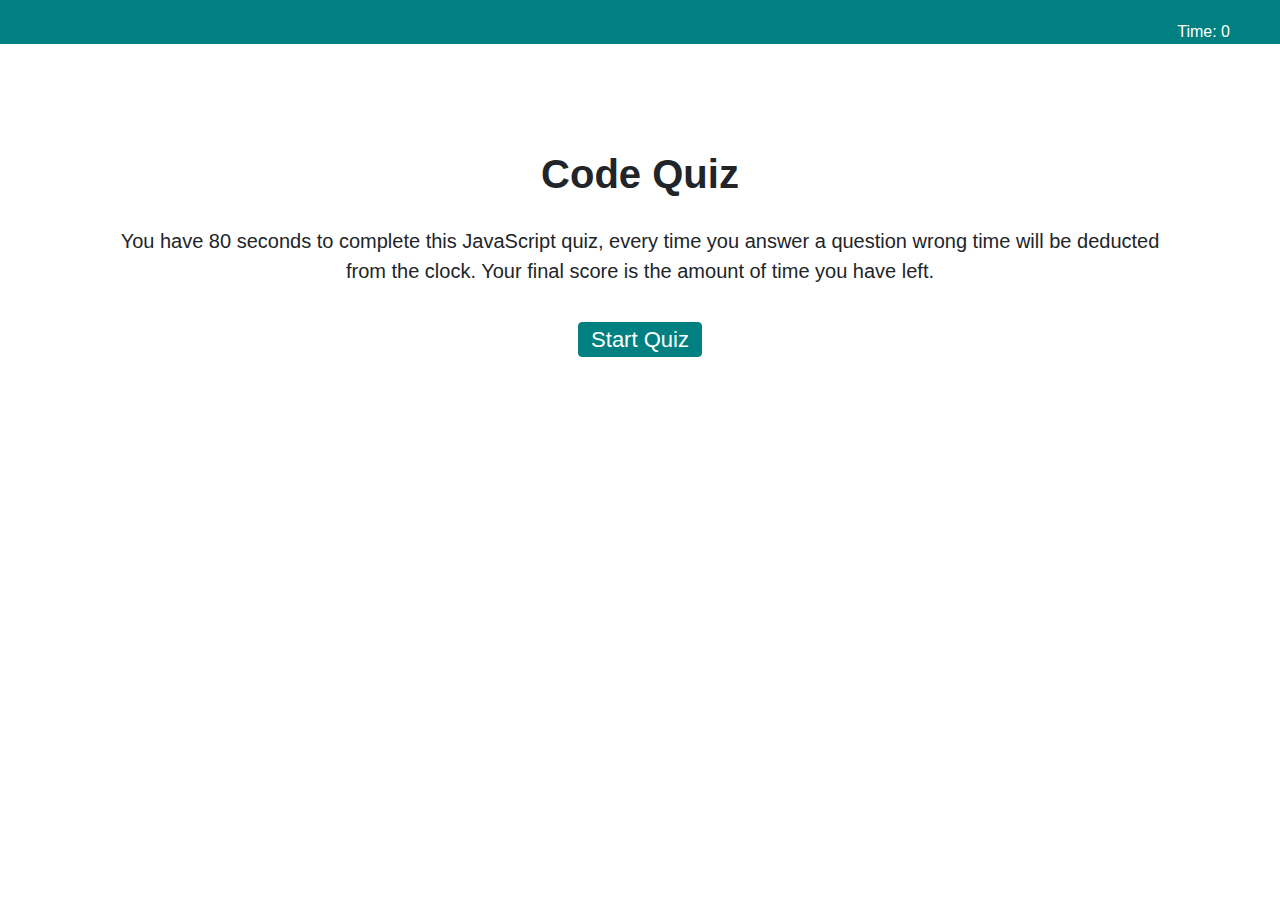
<file: index.html>
<!DOCTYPE html>
<html>
<head>
    <meta charset="UTF-8">
    <meta name="viewport" content="width=device-width, initial-scale=1.0">
    <title>Code Quiz</title>
    <!--Link to CSS Styling -->
    <link rel="stylesheet" href="style.css" type="text/css"/>
    <!--Link to Boostrap-->
    <link rel="stylesheet" href="https://stackpath.bootstrapcdn.com/bootstrap/4.3.1/css/bootstrap.min.css" integrity="sha384-ggOyR0iXCbMQv3Xipma34MD+dH/1fQ784/j6cY/iJTQUOhcWr7x9JvoRxT2MZw1T" crossorigin="anonymous">
  </head>

<body>
    <!--Header with timer & link to high scores page-->
    <nav class="header">
        <div class="card-body justify-content-end">
            <a id="timer"></a>
        </div>
    </nav>
    <!--Main Container -->
    <main class="container">

        <!--Coding Quiz Challenge Page-->
        <div id="quizChallengePage">
            <h1 id="start">Code Quiz</h1>
            <p id="explanation">You have 80 seconds to complete this JavaScript quiz, every time you answer a question wrong time will be deducted from the clock. Your final score is the amount of time you have left.</p>
            <div id="button">   
                <button id="submitButton" class ="btn active" type="button">Start Quiz</button>
            </div>
        </div>

        <!--Questions -->
        <div id="quizQuestionsPage">
            <h2 id="quizQuestionHeader"></h2>
            <ul>
                <li><button type="button" class="btn questionButton" id="one"></button></li>
                <li><button type="button" class="btn questionButton" id="two"></button></li>
                <li><button type="button" class="btn questionButton" id="three"></button></li>
                <li><button type="button" class="btn questionButton" id="four"></button></li>
                <!-- <li><button id="correct"></div> -->
            </ul>
                
            <!--Response after user selects answer -->
            <div id="answerResponse"></div>
        </div>

        <!--Final Score-->
        <div id="finalScorePage">
            <h2 id="complete">Complete!</h2>
            <div id="finalScoreIs"></div>
            <form class="row">
                <!--Text saying enter initials-->
                <div class="form-inline">
                    <label for="text" id="initials" class="col col-form-label input-group"></label>
                    <div> 
                    <input type="text" class="col form-control" id="initialInput">
                    <button id="initialButton" class="btn" type="button"></button></a>
                </div>
            </form>
        </div>

        <!--Buttons to either go back to main page or clear out the scores-->
       <div id="highScoreButtons">
            <h2 id="highScores">Highscores</h2>
            <p id="highScoreList"></p>
           <div class="col-sm-12 text-center">
               <button id="mainPage" class ="btn" type="button">Main Page</button></a>
               <button id="clearHighScore" class ="btn" value="reset-form" type="button">Clear High Scores</button>
           </div>
       </div>

    </main>

<!--link to JavaScript Page -->
<script src="script.js" type="text/javascript"></script>
<script src="https://code.jquery.com/jquery-3.2.1.slim.min.js"
        integrity="sha384-KJ3o2DKtIkvYIK3UENzmM7KCkRr/rE9/Qpg6aAZGJwFDMVNA/GpGFF93hXpG5KkN"
        crossorigin="anonymous"></script>
    <script src="https://cdnjs.cloudflare.com/ajax/libs/popper.js/1.12.9/umd/popper.min.js"
        integrity="sha384-ApNbgh9B+Y1QKtv3Rn7W3mgPxhU9K/ScQsAP7hUibX39j7fakFPskvXusvfa0b4Q"
        crossorigin="anonymous"></script>
    <script src="https://maxcdn.bootstrapcdn.com/bootstrap/4.0.0/js/bootstrap.min.js"
        integrity="sha384-JZR6Spejh4U02d8jOt6vLEHfe/JQGiRRSQQxSfFWpi1MquVdAyjUar5+76PVCmYl"
        crossorigin="anonymous"></script>
    <script src="https://cdnjs.cloudflare.com/ajax/libs/jquery/3.2.1/jquery.min.js"></script>
</body>
</html>
</file>
<file: style.css>
* {
    box-sizing: border-box;
    margin: 0px;
    padding: 0px;
    font-family: Arial, Helvetica, sans-serif
}

 /* Body */

h1 {
    text-align: center;
    padding-top: 150px;
    font-weight: bold !important;
    font-size: 40px;
    font-weight: bolder;
}

p {
    padding: 20px;
    font-size: 20px;
    text-align: center;
}

#button {
 text-align: center;
}

button {
    text-align: center !important;
    background-color: teal !important;
    border-color: teal !important;
    color: white !important;
    font-size: 22px !important;
    padding: 0px 12px 0px 12px !important;
}

.btn:hover {
    text-align: center !important;
    background-color: lightseagreen !important;
    border-color: lightseagreen !important;
    color: white !important;
    font-size: 22px !important;
    padding: 0px 12px 0px 12px !important;
}

#mainPage, #clearHighScore{
    display: inline-block;
    vertical-align: top;
}

/* Nav Bar */

.header{
    background-color: teal;
    position: fixed;
    width: 100%;
}
 #score {
    color: white; 
    padding-left: 20px;
}

 #timer {
    float: right;
    padding-right: 30px; 
    color: white;
 }

/* Coding Quiz Challenge Page */

.quizChallengePage {
    align-items: center !important;
    text-align: center !important; 
}

#quizQuestionHeader {
    font-size: 25px;
    font-weight: bolder; 
    padding-top: 100px;
    padding-left: 15%; 
    padding-bottom: 15px; 
}

/* Quiz Question Page */
li {
    list-style-type: none;
    padding-left: 15%; 
   }

.questionButton {
    text-align: center !important;
    background-color:teal !important;
    border-color: teal !important;
    color: white !important;
    font-size: 22px !important;
    padding: 0px 12px 0px 12px !important;
    margin: 5px; 
}

 #answerResponse {
     font-style: italic;
     color: grey;
     font-size: 30px;
     padding-left: 15%;  
 }

 /* High Score Page */

 #finalScoreIs {
    padding-left: 15% !important;
    padding: 20px;
    font-size: 20px;
    font-weight: bold;
}

#highScores {
    text-align: left;
    padding-top: 150px;
    font-weight: bolder; 
    padding-top: none !important; 
}

#highScoreList {
    background-color: lightgrey;
    font-size: 20px;
    padding-right: 75%;
}

#highScoreButtons {
    margin-left: 15%; 
    margin-right: 15%;
}

/* Complete/Initial Page */

.row {
    align-items: center !important;
    text-align: center !important; 
    padding-left: 15% !important;
    padding-right: 15% !important;
}

#complete {
    font-weight: bolder;
    padding-top: 100px;
    padding-left: 15% !important;
}
</file>
